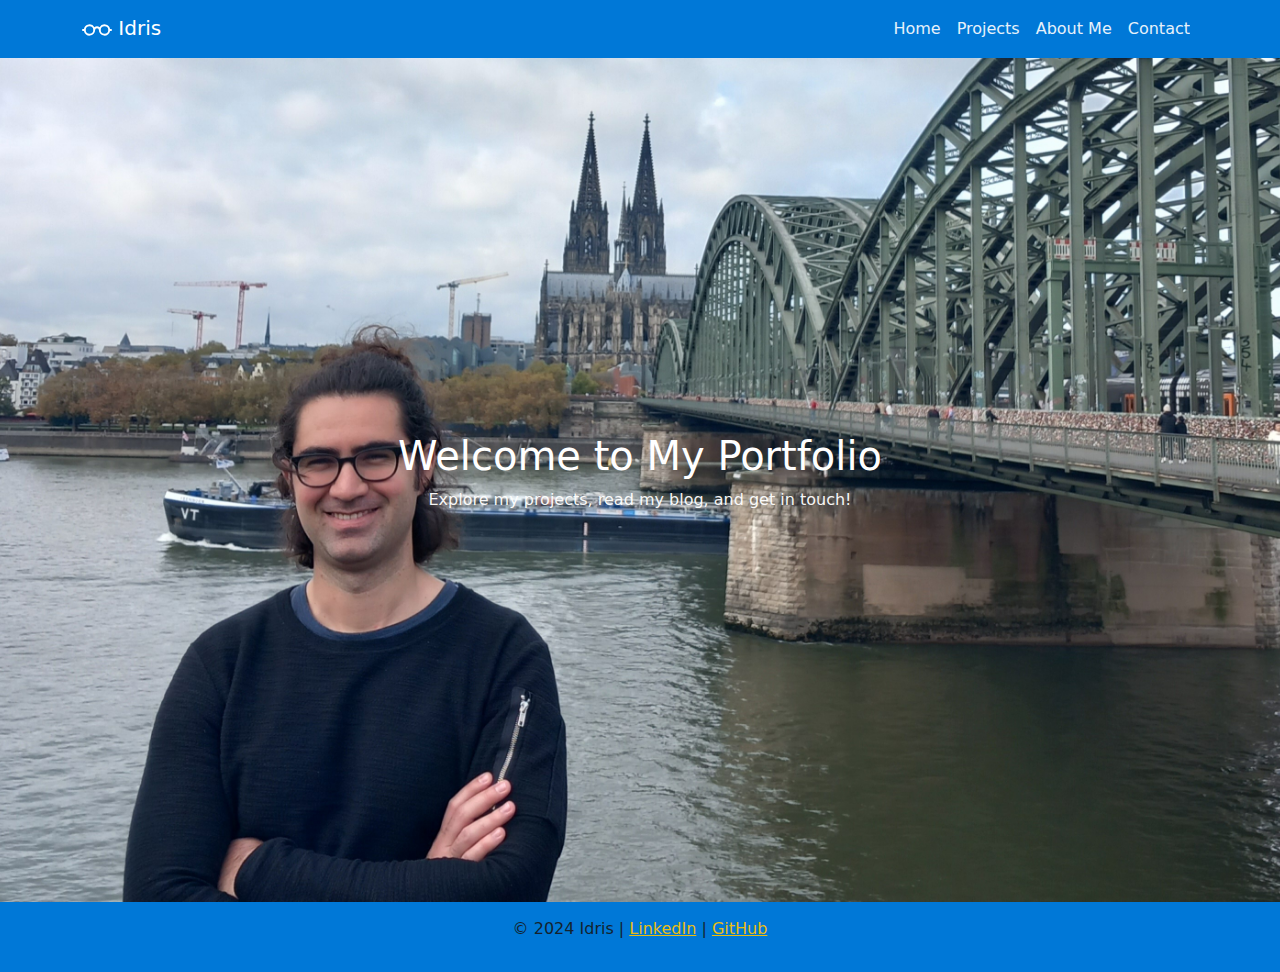
<file: index.html>
<!DOCTYPE html>
<html lang="en">

<head>
    <meta charset="UTF-8">
    <meta name="viewport" content="width=device-width, initial-scale=1.0">
    <title>Idris - Portfolio</title>
    <link href="https://cdn.jsdelivr.net/npm/bootstrap@5.3.3/dist/css/bootstrap.min.css" rel="stylesheet"
        integrity="sha384-QWTKZyjpPEjISv5WaRU9OFeRpok6YctnYmDr5pNlyT2bRjXh0JMhjY6hW+ALEwIH" crossorigin="anonymous">
    <link rel="stylesheet" href="./css/style.css">
    <style>
        :root {
            --primary-color: #0078D7;
            --secondary-color: #39FF14;
            --background-color: #f8f9fa;
            --text-color: #333333;
            --accent-color: #FFC300;
        }

        body {
            background-color: var(--background-color);
            color: var(--text-color);
            display: flex;
            flex-direction: column;
            min-height: 100vh;
        }

        .navbar {
            background-color: var(--primary-color);
        }

        .navbar .nav-link {
            color: #fff;
        }

        .navbar .nav-link:hover {
            color: var(--accent-color);
        }

        .hero {
            background: url('./images/idris.jpg') no-repeat center center;
            background-size: cover;
            height: 100vh;
            display: flex;
            align-items: center;
            justify-content: center;
            color: #fff;
            padding: 100px 0;
            text-align: center;
            transition: background-position 0.5s ease;
        }

        @media (max-width: 768px) {
            .hero {
                background-position: left center;
            }
        }

        @media (max-width: 576px) {

            /* For smartphones */
            .hero {
                background-position: 30% center;
                /* Move it even more to the left */
            }
        }

        footer {
            background-color: var(--primary-color);
            color: #fff;
            margin-top: auto;
            text-align: center;
            padding: 15px 0;
        }

        footer a {
            color: var(--accent-color);
        }

        footer a:hover {
            color: var(--secondary-color);
        }
    </style>
</head>

<body>
    <!-- Navbar -->
    <nav class="navbar navbar-expand-lg">
        <div class="container">
            <a class="navbar-brand text-white" href="index.html"><svg xmlns="http://www.w3.org/2000/svg" width="30"
                    height="30" fill="currentColor" class="bi bi-eyeglasses" viewBox="0 0 16 16">
                    <path
                        d="M4 6a2 2 0 1 1 0 4 2 2 0 0 1 0-4m2.625.547a3 3 0 0 0-5.584.953H.5a.5.5 0 0 0 0 1h.541A3 3 0 0 0 7 8a1 1 0 0 1 2 0 3 3 0 0 0 5.959.5h.541a.5.5 0 0 0 0-1h-.541a3 3 0 0 0-5.584-.953A2 2 0 0 0 8 6c-.532 0-1.016.208-1.375.547M14 8a2 2 0 1 1-4 0 2 2 0 0 1 4 0" />
                </svg> Idris</a>
            <button class="navbar-toggler" type="button" data-bs-toggle="collapse" data-bs-target="#navbarNav"
                aria-controls="navbarNav" aria-expanded="false" aria-label="Toggle navigation">
                <span class="navbar-toggler-icon"></span>
            </button>
            <div class="collapse navbar-collapse" id="navbarNav">
                <ul class="navbar-nav ms-auto">
                    <li class="nav-item"><a class="nav-link" href="index.html">Home</a></li>
                    <li class="nav-item"><a class="nav-link" href="projects.html">Projects</a></li>
                    <li class="nav-item"><a class="nav-link" href="about-me.html">About Me</a></li>
                    <li class="nav-item"><a class="nav-link" href="contact.html">Contact</a></li>
                </ul>
            </div>
        </div>
    </nav>

    <!-- Hero Section -->
    <section class="hero">
        <div class="container">
            <h1>Welcome to My Portfolio</h1>
            <p>Explore my projects, read my blog, and get in touch!</p>
        </div>
    </section>

    <!-- Footer -->
    <footer>
        <p>© 2024 Idris | <a href="https://www.linkedin.com/in/idris-bahce/">LinkedIn</a> | <a
                href="https://github.com/idris-bahce">GitHub</a></p>
    </footer>

    <script src="https://cdn.jsdelivr.net/npm/bootstrap@5.3.3/dist/js/bootstrap.bundle.min.js"></script>

</body>

</html>
</file>
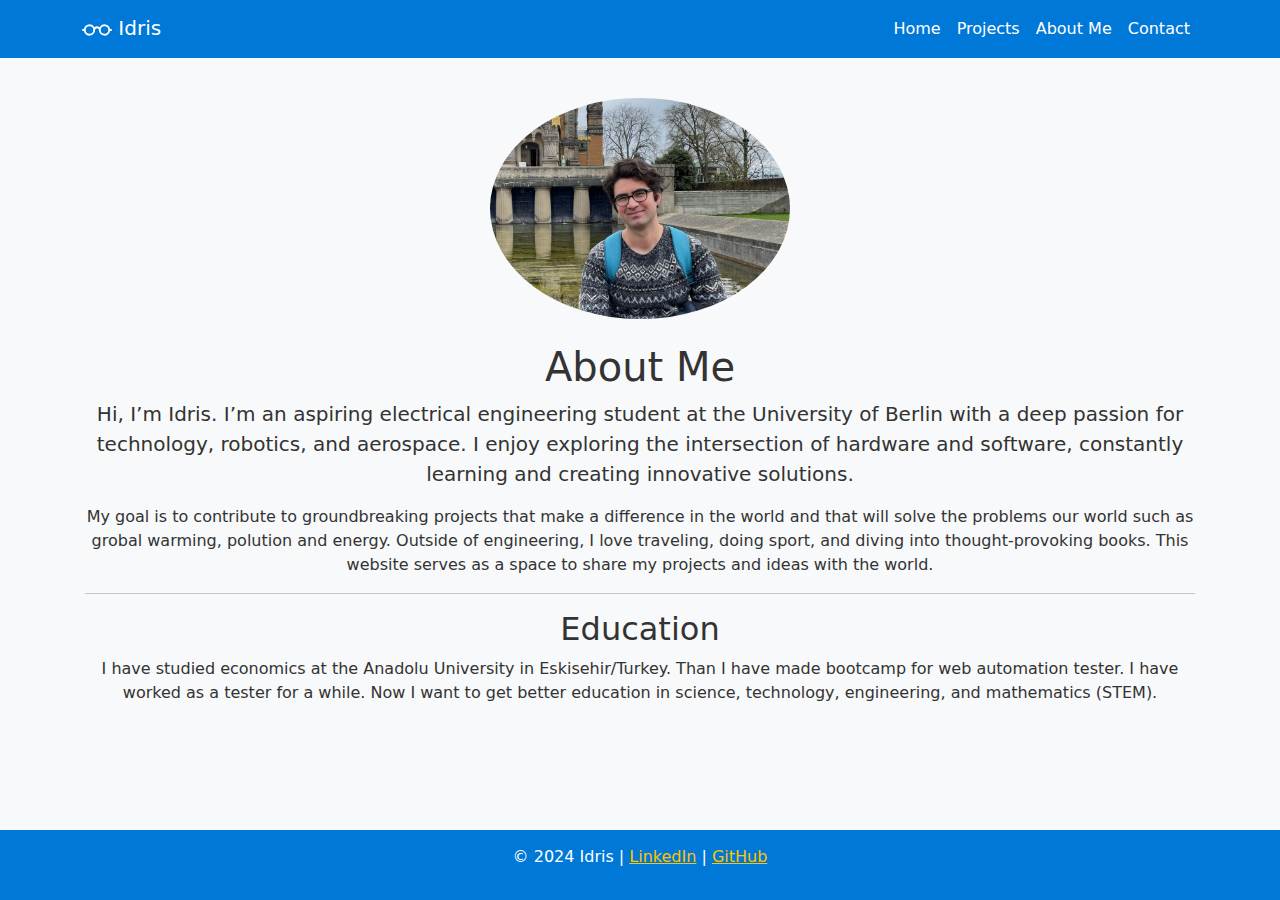
<file: about-me.html>
<!-- About Me Page -->
<!DOCTYPE html>
<html lang="en">

<head>
    <meta charset="UTF-8">
    <meta name="viewport" content="width=device-width, initial-scale=1.0">
    <title>About Me - Idris</title>
    <link href="https://cdn.jsdelivr.net/npm/bootstrap@5.3.3/dist/css/bootstrap.min.css" rel="stylesheet"
        integrity="sha384-QWTKZyjpPEjISv5WaRU9OFeRpok6YctnYmDr5pNlyT2bRjXh0JMhjY6hW+ALEwIH" crossorigin="anonymous">
    <style>
        :root {
            --primary-color: #0078D7;
            --secondary-color: #39FF14;
            --background-color: #f8f9fa;
            --text-color: #333333;
            --accent-color: #FFC300;
        }

        body {
            background-color: var(--background-color);
            color: var(--text-color);
            min-height: 100vh;
            display: flex;
            flex-direction: column;
        }

        .navbar {
            background-color: var(--primary-color);
        }

        .navbar .nav-link {
            color: #fff;
        }

        .navbar .nav-link:hover {
            color: var(--accent-color);
        }

        footer {
            background-color: var(--primary-color);
            color: #fff;
            margin-top: auto;
            text-align: center;
            padding: 15px 0;
        }

        footer a {
            color: var(--accent-color);
        }

        footer a:hover {
            color: var(--secondary-color);
        }

        .content {
            padding: 40px 15px;
        }

        .profile-photo {
            max-width: 300px;
            border-radius: 50%;
        }
    </style>
</head>

<body>
    <!-- Navbar -->
    <nav class="navbar navbar-expand-lg">
        <div class="container">
            <a class="navbar-brand text-white" href="index.html"><svg xmlns="http://www.w3.org/2000/svg" width="30"
                    height="30" fill="currentColor" class="bi bi-eyeglasses" viewBox="0 0 16 16">
                    <path
                        d="M4 6a2 2 0 1 1 0 4 2 2 0 0 1 0-4m2.625.547a3 3 0 0 0-5.584.953H.5a.5.5 0 0 0 0 1h.541A3 3 0 0 0 7 8a1 1 0 0 1 2 0 3 3 0 0 0 5.959.5h.541a.5.5 0 0 0 0-1h-.541a3 3 0 0 0-5.584-.953A2 2 0 0 0 8 6c-.532 0-1.016.208-1.375.547M14 8a2 2 0 1 1-4 0 2 2 0 0 1 4 0" />
                </svg> Idris</a>
            <button class="navbar-toggler" type="button" data-bs-toggle="collapse" data-bs-target="#navbarNav"
                aria-controls="navbarNav" aria-expanded="false" aria-label="Toggle navigation">
                <span class="navbar-toggler-icon"></span>
            </button>
            <div class="collapse navbar-collapse" id="navbarNav">
                <ul class="navbar-nav ms-auto">
                    <li class="nav-item"><a class="nav-link" href="index.html">Home</a></li>
                    <li class="nav-item"><a class="nav-link" href="projects.html">Projects</a></li>
                    <li class="nav-item"><a class="nav-link" href="about.html">About Me</a></li>
                    <li class="nav-item"><a class="nav-link" href="contact.html">Contact</a></li>
                </ul>
            </div>
        </div>
    </nav>

    <!-- About Me Content -->
    <section class="content container text-center">
        <img src="./images/profile.jpg" alt="Idris" class="profile-photo mb-4">
        <h1>About Me</h1>
        <p class="lead">Hi, I’m Idris. I’m an aspiring electrical engineering student at the University of Berlin with a
            deep passion for technology, robotics, and aerospace. I enjoy exploring the intersection of hardware and
            software, constantly learning and creating innovative solutions.</p>
        <p>My goal is to contribute to groundbreaking projects that make a difference in the world and that will solve
            the problems our world such as grobal warming, polution and energy. Outside of
            engineering, I love traveling, doing sport, and diving into thought-provoking books. This website serves
            as a space to share my projects and ideas with the world.</p>
        <hr>
        <h2>Education</h2>
        <p>I have studied economics at the Anadolu University in Eskisehir/Turkey. Than I have made bootcamp for web
            automation tester. I have worked as a tester for a while. Now I want to get better education in science,
            technology, engineering, and mathematics (STEM).</p>
    </section>

    <!-- Footer -->
    <footer>
        <p>© 2024 Idris | <a href="https://www.linkedin.com/in/idris-bahce/">LinkedIn</a> | <a
                href="https://github.com/idris-bahce">GitHub</a></p>
    </footer>
    <script src="https://cdn.jsdelivr.net/npm/bootstrap@5.3.3/dist/js/bootstrap.bundle.min.js"></script>

</body>

</html>
</file>
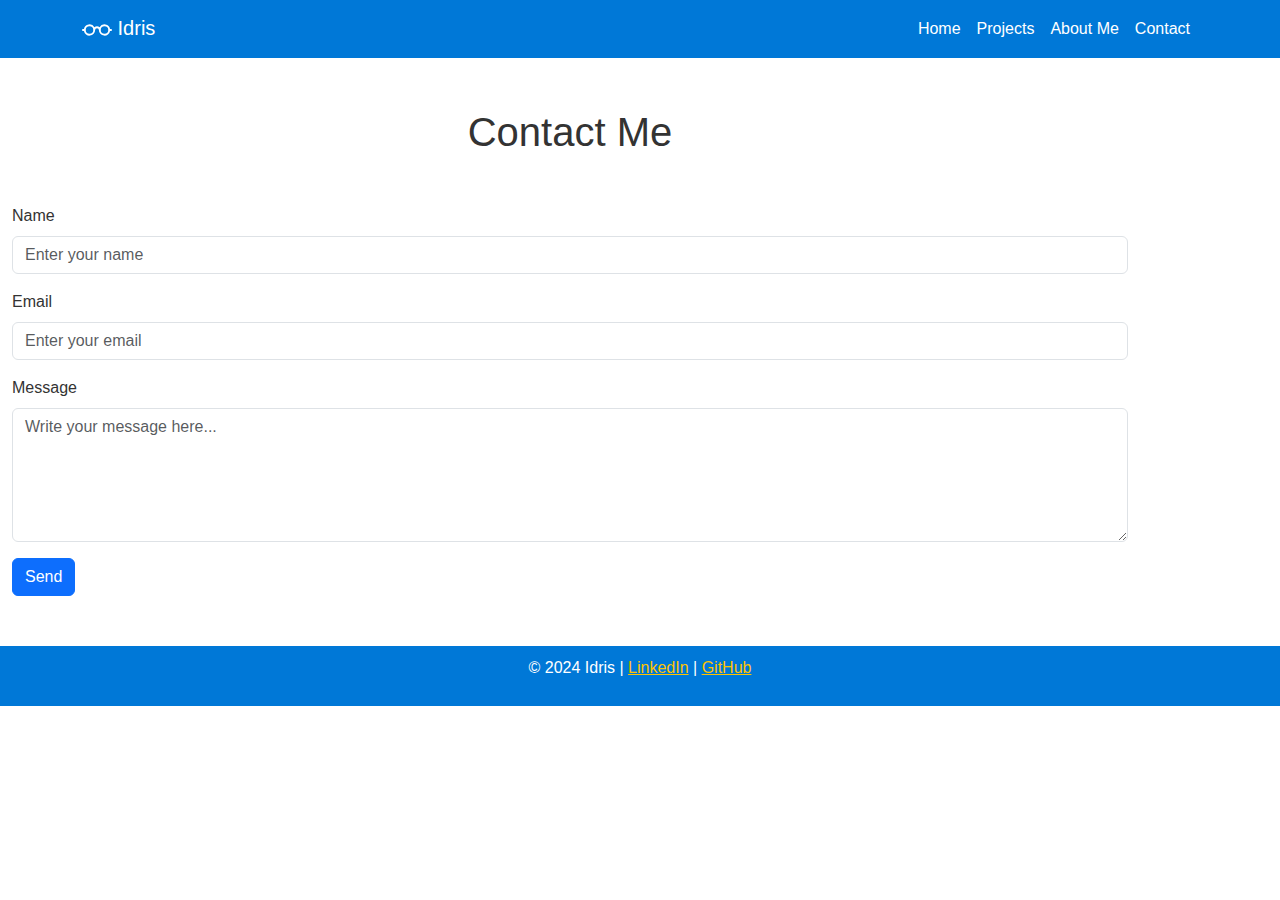
<file: contact.html>
<head>
    <meta charset="UTF-8">
    <meta name="viewport" content="width=device-width, initial-scale=1.0">
    <title>Idris - Contact</title>
    <link href="https://cdn.jsdelivr.net/npm/bootstrap@5.3.3/dist/css/bootstrap.min.css" rel="stylesheet"
        integrity="sha384-QWTKZyjpPEjISv5WaRU9OFeRpok6YctnYmDr5pNlyT2bRjXh0JMhjY6hW+ALEwIH" crossorigin="anonymous">
    <style>
        :root {
            --primary-color: #0078D7;
            --accent-color: #FFC300;
            --text-color: #333333;
        }

        body {
            font-family: Arial, sans-serif;
            color: var(--text-color);
        }

        .navbar {
            background-color: var(--primary-color);
        }

        .navbar .nav-link {
            color: white;
        }

        .navbar .nav-link:hover {
            color: var(--accent-color);
        }

        .contact-form {
            margin: 50px 0;
        }

        footer {
            background-color: var(--primary-color);
            color: white;
            padding: 10px 0;
            text-align: center;
        }

        footer a {
            color: var(--accent-color);
        }

        footer a:hover {
            color: #fff;
        }
    </style>
</head>

<body>
    <!-- Navbar -->
    <nav class="navbar navbar-expand-lg">
        <div class="container">
            <a class="navbar-brand text-white" href="index.html"><svg xmlns="http://www.w3.org/2000/svg" width="30"
                    height="30" fill="currentColor" class="bi bi-eyeglasses" viewBox="0 0 16 16">
                    <path
                        d="M4 6a2 2 0 1 1 0 4 2 2 0 0 1 0-4m2.625.547a3 3 0 0 0-5.584.953H.5a.5.5 0 0 0 0 1h.541A3 3 0 0 0 7 8a1 1 0 0 1 2 0 3 3 0 0 0 5.959.5h.541a.5.5 0 0 0 0-1h-.541a3 3 0 0 0-5.584-.953A2 2 0 0 0 8 6c-.532 0-1.016.208-1.375.547M14 8a2 2 0 1 1-4 0 2 2 0 0 1 4 0" />
                </svg> Idris</a>
            <button class="navbar-toggler" type="button" data-bs-toggle="collapse" data-bs-target="#navbarNav"
                aria-controls="navbarNav" aria-expanded="false" aria-label="Toggle navigation">
                <span class="navbar-toggler-icon"></span>
            </button>
            <div class="collapse navbar-collapse" id="navbarNav">
                <ul class="navbar-nav ms-auto">
                    <li class="nav-item"><a class="nav-link" href="index.html">Home</a></li>
                    <li class="nav-item"><a class="nav-link" href="projects.html">Projects</a></li>
                    <li class="nav-item"><a class="nav-link" href="about-me.html">About Me</a></li>
                    <li class="nav-item"><a class="nav-link" href="contact.html">Contact</a></li>
                </ul>
            </div>
        </div>
    </nav>

    <!-- Contact Section -->
    <div class="container contact-form">
        <h1 class="text-center mb-5">Contact Me</h1>
        <form action="#" method="post">
            <div class="mb-3">
                <label for="name" class="form-label">Name</label>
                <input type="text" class="form-control" id="name" name="name" placeholder="Enter your name" required>
            </div>
            <div class="mb-3">
                <label for="email" class="form-label">Email</label>
                <input type="email" class="form-control" id="email" name="email" placeholder="Enter your email"
                    required>
            </div>
            <div class="mb-3">
                <label for="message" class="form-label">Message</label>
                <textarea class="form-control" id="message" name="message" rows="5"
                    placeholder="Write your message here..." required></textarea>
            </div>
            <button type="submit" class="btn btn-primary">Send</button>
        </form>
    </div>

    <!-- Footer -->
    <footer>
        <p>© 2024 Idris | <a href="https://www.linkedin.com/in/idris-bahce/">LinkedIn</a> | <a
                href="https://github.com/idris-bahce">GitHub</a></p>
    </footer>

    <script src="https://cdn.jsdelivr.net/npm/bootstrap@5.3.3/dist/js/bootstrap.bundle.min.js"></script>

</body>
</file>
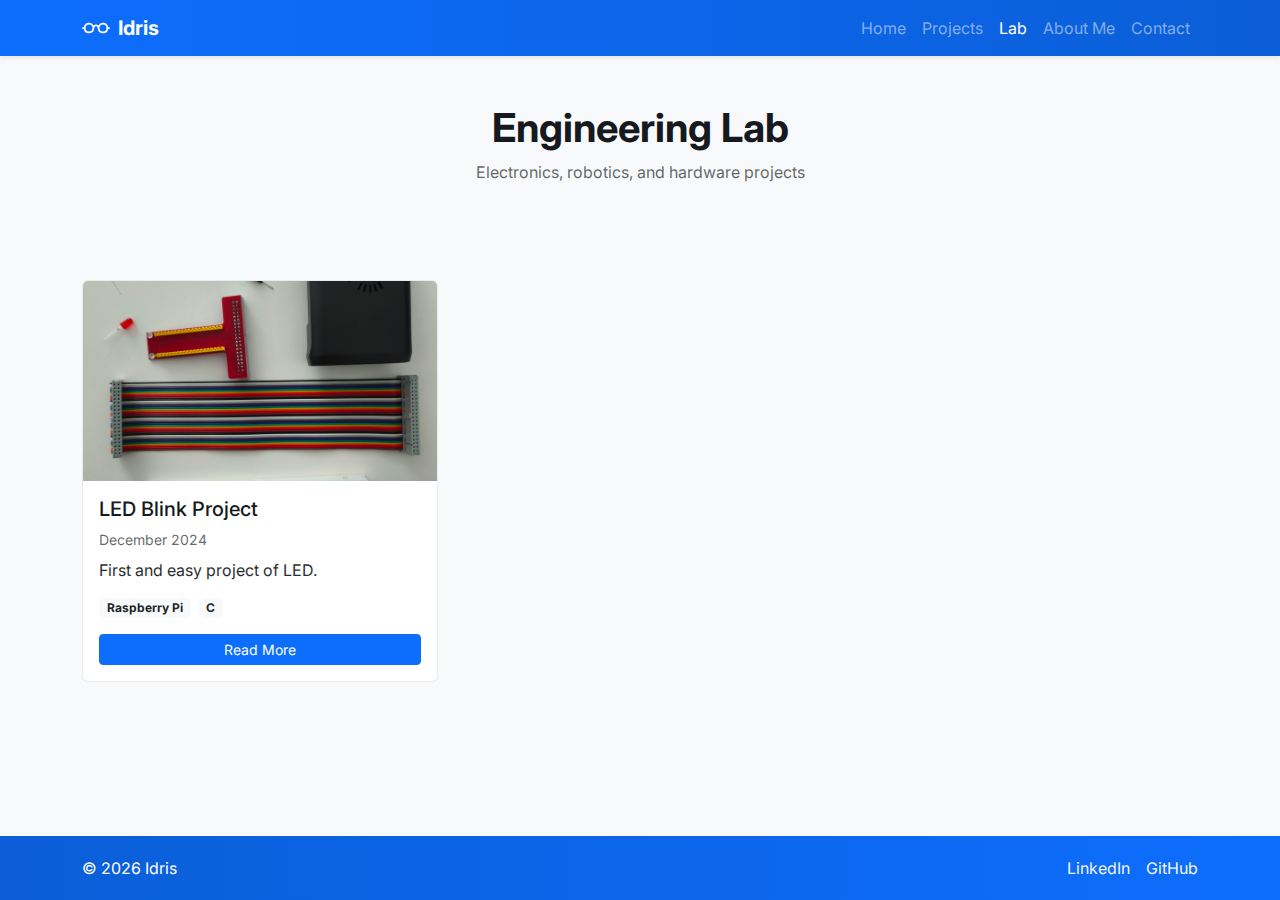
<file: lab.html>
<!DOCTYPE html>
<html lang="en">

<head>
    <meta charset="UTF-8" />
    <meta name="viewport" content="width=device-width, initial-scale=1" />
    <title>Lab — Idris</title>
    <meta name="description"
        content="Explore my electronics and hardware projects - from robotics to embedded systems, with detailed documentation and code.">

    <link href="https://cdn.jsdelivr.net/npm/bootstrap@5.3.3/dist/css/bootstrap.min.css" rel="stylesheet"
        crossorigin="anonymous" />
    <link rel="preconnect" href="https://fonts.googleapis.com">
    <link rel="preconnect" href="https://fonts.gstatic.com" crossorigin>
    <link href="https://fonts.googleapis.com/css2?family=Inter:wght@300;400;600;800&display=swap" rel="stylesheet">
    <link rel="stylesheet" href="css/style.css" />
</head>

<body>
    <!-- Navbar -->
    <nav class="navbar navbar-expand-lg navbar-dark shadow-sm sticky-top bg-primary-gradient">
        <div class="container">
            <a class="navbar-brand d-flex align-items-center gap-2" href="index.html">
                <svg xmlns="http://www.w3.org/2000/svg" width="28" height="28" fill="currentColor"
                    class="bi bi-eyeglasses" viewBox="0 0 16 16" aria-hidden="true">
                    <path
                        d="M4 6a2 2 0 1 1 0 4 2 2 0 0 1 0-4m2.625.547a3 3 0 0 0-5.584.953H.5a.5.5 0 0 0 0 1h.541A3 3 0 0 0 7 8a1 1 0 0 1 2 0 3 3 0 0 0 5.959.5h.541a.5.5 0 0 0 0-1h-.541a3 3 0 0 0-5.584-.953A2 2 0 0 0 8 6c-.532 0-1.016.208-1.375.547M14 8a2 2 0 1 1-4 0 2 2 0 0 1 4 0" />
                </svg>
                <span class="fw-bold">Idris</span>
            </a>
            <button class="navbar-toggler" type="button" data-bs-toggle="collapse" data-bs-target="#navbarNav"
                aria-controls="navbarNav" aria-expanded="false" aria-label="Toggle navigation">
                <span class="navbar-toggler-icon"></span>
            </button>
            <div class="collapse navbar-collapse" id="navbarNav">
                <ul class="navbar-nav ms-auto align-items-lg-center">
                    <li class="nav-item"><a class="nav-link" href="index.html">Home</a></li>
                    <li class="nav-item"><a class="nav-link" href="projects.html">Projects</a></li>
                    <li class="nav-item"><a class="nav-link active" href="lab.html">Lab</a></li>
                    <li class="nav-item"><a class="nav-link" href="about-me.html">About Me</a></li>
                    <li class="nav-item"><a class="nav-link" href="contact.html">Contact</a></li>
                </ul>
            </div>
        </div>
    </nav>

    <!-- Header -->
    <header class="py-5 text-center bg-surface">
        <div class="container">
            <h1 class="fw-bold">Engineering Lab</h1>
            <p class="text-muted mb-0">Electronics, robotics, and hardware projects</p>
        </div>
    </header>

    <!-- Main Content -->
    <main class="py-5">
        <div class="container">
            <div class="row g-4">

                <!-- Project Card 1 -->
                <div class="col-md-6 col-lg-4">
                    <article class="card h-100 lift">
                        <img src="./images/lab/LED/Basic-LED-1.jpg" class="card-img-top" alt="Project thumbnail"
                            style="height: 200px; object-fit: cover; background: linear-gradient(135deg, #667eea 0%, #764ba2 100%);">
                        <div class="card-body d-flex flex-column">
                            <h5 class="card-title">LED Blink Project</h5>
                            <p class="text-muted small mb-2">December 2024</p>
                            <p class="card-text flex-grow-1">First and easy project of LED.</p>
                            <div class="d-flex gap-2 mb-3">
                                <span class="badge bg-light text-dark">Raspberry Pi</span>
                                <span class="badge bg-light text-dark">C</span>
                            </div>
                            <a class="btn btn-primary btn-sm" href="lab/led.html">Read More</a>
                        </div>
                    </article>
                </div>


            </div>


        </div>
    </main>

    <!-- Footer -->
    <footer class="site-footer">
        <div class="container d-flex flex-column flex-md-row align-items-center justify-content-between gap-2">
            <p class="mb-0">&copy; <span id="year-lab"></span> Idris</p>
            <div class="d-flex gap-3">
                <a href="https://www.linkedin.com/in/idris-bahce/" target="_blank" rel="noopener"
                    aria-label="Connect on LinkedIn">LinkedIn</a>
                <a href="https://github.com/idris-bahce" target="_blank" rel="noopener"
                    aria-label="View GitHub profile">GitHub</a>
            </div>
        </div>
    </footer>

    <script src="https://cdn.jsdelivr.net/npm/bootstrap@5.3.3/dist/js/bootstrap.bundle.min.js"></script>
    <script>
        document.getElementById('year-lab').textContent = new Date().getFullYear();
    </script>

</body>

</html>
</file>
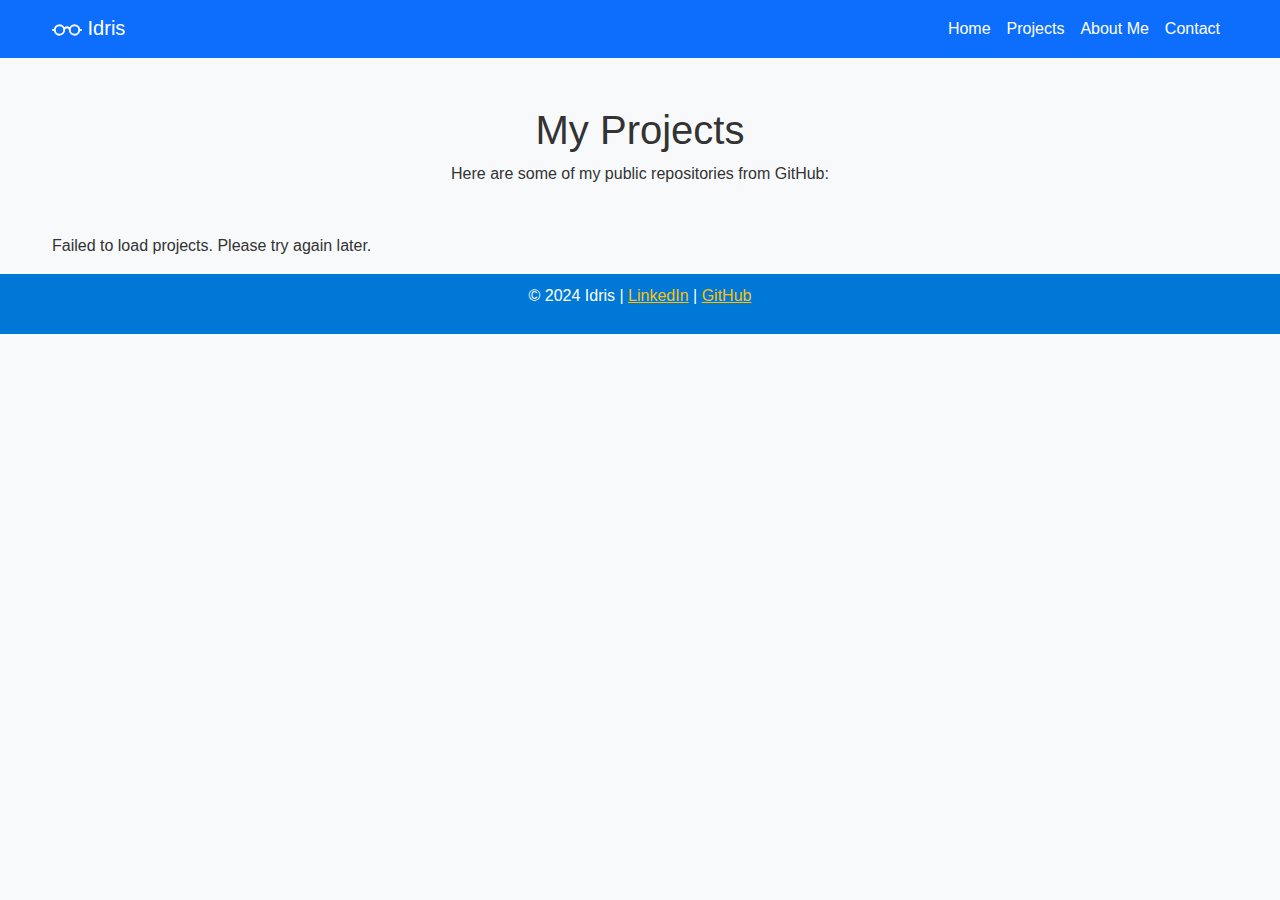
<file: projects.html>
<!DOCTYPE html>
<html lang="en">

<head>
    <meta charset="UTF-8">
    <meta name="viewport" content="width=device-width, initial-scale=1.0">
    <title>Projects - Idris</title>
    <link href="https://cdn.jsdelivr.net/npm/bootstrap@5.3.3/dist/css/bootstrap.min.css" rel="stylesheet"
        integrity="sha384-QWTKZyjpPEjISv5WaRU9OFeRpok6YctnYmDr5pNlyT2bRjXh0JMhjY6hW+ALEwIH" crossorigin="anonymous">
    <style>
        body {
            font-family: Arial, sans-serif;
            background-color: #f8f9fa;
            color: #333;
        }

        .project-card {
            margin-bottom: 20px;
            padding: 20px;
            border: 1px solid #ddd;
            border-radius: 8px;
            box-shadow: 0 2px 5px rgba(0, 0, 0, 0.1);
            transition: transform 0.2s, box-shadow 0.2s;
            background-color: #fff;
        }

        .project-card:hover {
            transform: translateY(-5px);
            box-shadow: 0 4px 15px rgba(0, 0, 0, 0.2);
        }

        .project-card h5 {
            color: #0078D7;
            font-weight: bold;
        }

        .project-card p {
            font-size: 0.9rem;
            color: #555;
        }

        .project-card a {
            text-decoration: none;
            font-weight: bold;
            color: #fff;
        }

        .project-card a.btn {
            background-color: #0078D7;
            border: none;
        }

        .project-card a.btn:hover {
            background-color: #0056a3;
        }

        footer {
            background-color: #0078D7;
            color: #fff;
            text-align: center;
            padding: 10px 0;
        }

        .container {
            max-width: 1200px;
        }

        .hero {
            margin-bottom: 40px;
        }

        .navbar .nav-link:hover {
            color: #FFC300;
        }

        .navbar {
            background-color: #0078D7;
        }

        .navbar .nav-link {
            color: #fff;
        }

        .project-card {
            display: flex;
            flex-direction: column;
            justify-content: space-between;
            height: 100%;
            border: 1px solid #ddd;
            border-radius: 5px;
            padding: 15px;
            margin-bottom: 20px;
        }

        .project-card .btn {
            align-self: flex-start;
        }
    </style>
</head>

<body>
    <!-- Navbar -->
    <nav class="navbar navbar-expand-lg navbar-dark bg-primary">
        <div class="container">
            <a class="navbar-brand" href="index.html"> <svg xmlns="http://www.w3.org/2000/svg" width="30" height="30"
                    fill="currentColor" class="bi bi-eyeglasses" viewBox="0 0 16 16">
                    <path
                        d="M4 6a2 2 0 1 1 0 4 2 2 0 0 1 0-4m2.625.547a3 3 0 0 0-5.584.953H.5a.5.5 0 0 0 0 1h.541A3 3 0 0 0 7 8a1 1 0 0 1 2 0 3 3 0 0 0 5.959.5h.541a.5.5 0 0 0 0-1h-.541a3 3 0 0 0-5.584-.953A2 2 0 0 0 8 6c-.532 0-1.016.208-1.375.547M14 8a2 2 0 1 1-4 0 2 2 0 0 1 4 0" />
                </svg> Idris</a>
            <button class="navbar-toggler" type="button" data-bs-toggle="collapse" data-bs-target="#navbarNav"
                aria-controls="navbarNav" aria-expanded="false" aria-label="Toggle navigation">
                <span class="navbar-toggler-icon"></span>
            </button>
            <div class="collapse navbar-collapse" id="navbarNav">
                <ul class="navbar-nav ms-auto">
                    <li class="nav-item"><a class="nav-link" href="index.html">Home</a></li>
                    <li class="nav-item"><a class="nav-link" href="projects.html">Projects</a></li>
                    <li class="nav-item"><a class="nav-link" href="about-me.html">About Me</a></li>
                    <li class="nav-item"><a class="nav-link" href="contact.html">Contact</a></li>
                </ul>
            </div>
        </div>
    </nav>

    <!-- Hero Section -->
    <div class="container text-center my-5 hero">
        <h1>My Projects</h1>
        <p>Here are some of my public repositories from GitHub:</p>
    </div>

    <!-- Projects Section -->
    <div class="container">
        <div class="row" id="projects-container">
        </div>
    </div>

    <!-- Footer -->
    <footer>
        <p>© 2024 Idris | <a href="https://www.linkedin.com/in/idris-bahce/" style="color: #ffc107;">LinkedIn</a> | <a
                href="https://github.com/idris-bahce" style="color: #ffc107;">GitHub</a></p>
    </footer>

    <!-- Script to Fetch GitHub Repos -->
    <script>
        const container = document.getElementById("projects-container");

        // GitHub API URL
        const apiUrl = "https://api.github.com/users/idris-bahce/repos";

        // Fetch and display repositories
        fetch(apiUrl)
            .then(response => response.json())
            .then(data => {
                data.forEach(repo => {
                    const projectCard = `
                        <div class="col-md-4 my-2 d-flex align-items-stretch">
                            <div class="project-card w-100">
                                <h5>${repo.name}</h5>
                                <p>${repo.description ? repo.description : "No description available."}</p>
                                <a href="${repo.html_url}" target="_blank" class="btn btn-primary btn-sm mt-auto">View on GitHub</a>
                            </div>
                        </div>
                    `;
                    container.innerHTML += projectCard;
                });
            })
            .catch(error => {
                container.innerHTML = `<p>Failed to load projects. Please try again later.</p>`;
                console.error("Error fetching GitHub data:", error);
            });
    </script>

    <script src="https://cdn.jsdelivr.net/npm/bootstrap@5.3.3/dist/js/bootstrap.bundle.min.js"></script>

</body>

</html>
</file>
<file: css/style.css>
/* Root theme (Light only) */
:root {
    --primary: #0d6efd;
    --primary-600: #0b5ed7;
    --accent: #FFC300;
    --bg: #f8f9fa;
    --surface: #ffffff;
    --text: #161a20;
    --muted: #6b7280;
    --border: rgba(0, 0, 0, .08);
}

html {
    scroll-behavior: smooth;
}

/* Sticky footer layout - CRITICAL */
html,
body {
    height: 100%;
    margin: 0;
}

body {
    display: flex;
    flex-direction: column;
    min-height: 100vh;
    background: var(--bg);
    color: var(--text);
    font-family: 'Inter', system-ui, -apple-system, Segoe UI, Roboto, Helvetica, Arial, sans-serif;
}

main {
    flex: 1 0 auto;
}

.site-footer {
    flex-shrink: 0;
    margin-top: auto;
}

/* Typography */
p,
.lead,
.text-muted {
    color: var(--text);
    opacity: .92;
}

.small,
small {
    color: var(--muted);
}

.fw-extrabold {
    font-weight: 800;
}

/* Navbar */
.bg-primary-gradient {
    background: linear-gradient(90deg, var(--primary) 0%, var(--primary-600) 100%);
}

.navbar .nav-link {
    opacity: .9;
    transition: opacity 0.2s ease;
}

.navbar .nav-link:hover,
.navbar .nav-link.active {
    opacity: 1;
}

/* Hero */
.hero {
    position: relative;
    overflow: hidden;
    min-height: calc(100vh - 56px);
    display: flex;
    align-items: center;
    margin-bottom: 0;
}

.hero-bg {
    position: absolute;
    inset: 0;
    background-position: center;
    background-size: cover;
    background-repeat: no-repeat;
    z-index: 0;
    filter: saturate(1) contrast(1.05);
}

.hero-overlay {
    position: absolute;
    inset: 0;
    background: radial-gradient(1200px 600px at 50% 40%, rgba(0, 0, 0, .35), rgba(0, 0, 0, .65));
    z-index: 1;
}

.hero .container {
    position: relative;
    z-index: 2;
    animation: fadeInUp 0.8s ease-out;
}

.hero .display-4 {
    letter-spacing: -.02em;
    color: #fff;
}

.hero p,
.hero .lead {
    color: #fff;
    opacity: .95;
}

/* Animations */
@keyframes fadeInUp {
    from {
        opacity: 0;
        transform: translateY(30px);
    }

    to {
        opacity: 1;
        transform: translateY(0);
    }
}

/* Sections */
.bg-surface {
    background: var(--bg);
}

section {
    position: relative;
}

/* Cards */
.card {
    background: var(--surface);
    border: 1px solid var(--border);
    transition: transform .2s ease, box-shadow .2s ease;
}

.card .stretched-link {
    text-decoration: none;
}

.card .card-title {
    color: var(--text);
}

.card .card-text {
    color: var(--text);
    opacity: .92;
}

/* Nice hover lift */
.lift:hover {
    transform: translateY(-4px);
    box-shadow: 0 10px 25px rgba(0, 0, 0, .12);
}

/* Buttons */
.btn {
    transition: all 0.2s ease;
}

.btn:hover {
    transform: translateY(-2px);
}

.btn-primary:hover {
    box-shadow: 0 4px 12px rgba(13, 110, 253, 0.3);
}

/* About photo */
.about-photo {
    max-width: 260px;
    width: 100%;
    box-shadow: 0 8px 20px rgba(0, 0, 0, .18);
}

/* Footer */
.site-footer {
    background: linear-gradient(90deg, var(--primary-600), var(--primary));
    color: #fff;
    padding: 20px 0;
    margin-top: 0;
}

.site-footer p {
    color: #fff;
    opacity: 1;
}

.site-footer a {
    color: #fff;
    opacity: .95;
    text-decoration: none;
    transition: opacity 0.2s ease;
}

.site-footer a:hover {
    opacity: 1;
    text-decoration: underline;
}

/* Focus states for accessibility */
a:focus-visible,
button:focus-visible,
.btn:focus-visible {
    outline: 2px solid var(--accent);
    outline-offset: 2px;
}

/* Responsive */
@media (max-width: 768px) {
    .hero {
        min-height: 60vh;
    }

    .hero .display-4 {
        font-size: 2rem;
    }

    .about-photo {
        max-width: 200px;
    }
}

/* Loading state */
.loading-spinner {
    display: inline-block;
    width: 2rem;
    height: 2rem;
    border: 3px solid rgba(13, 110, 253, 0.2);
    border-top-color: var(--primary);
    border-radius: 50%;
    animation: spin 0.8s linear infinite;
}

@keyframes spin {
    to {
        transform: rotate(360deg);
    }
}
</file>
